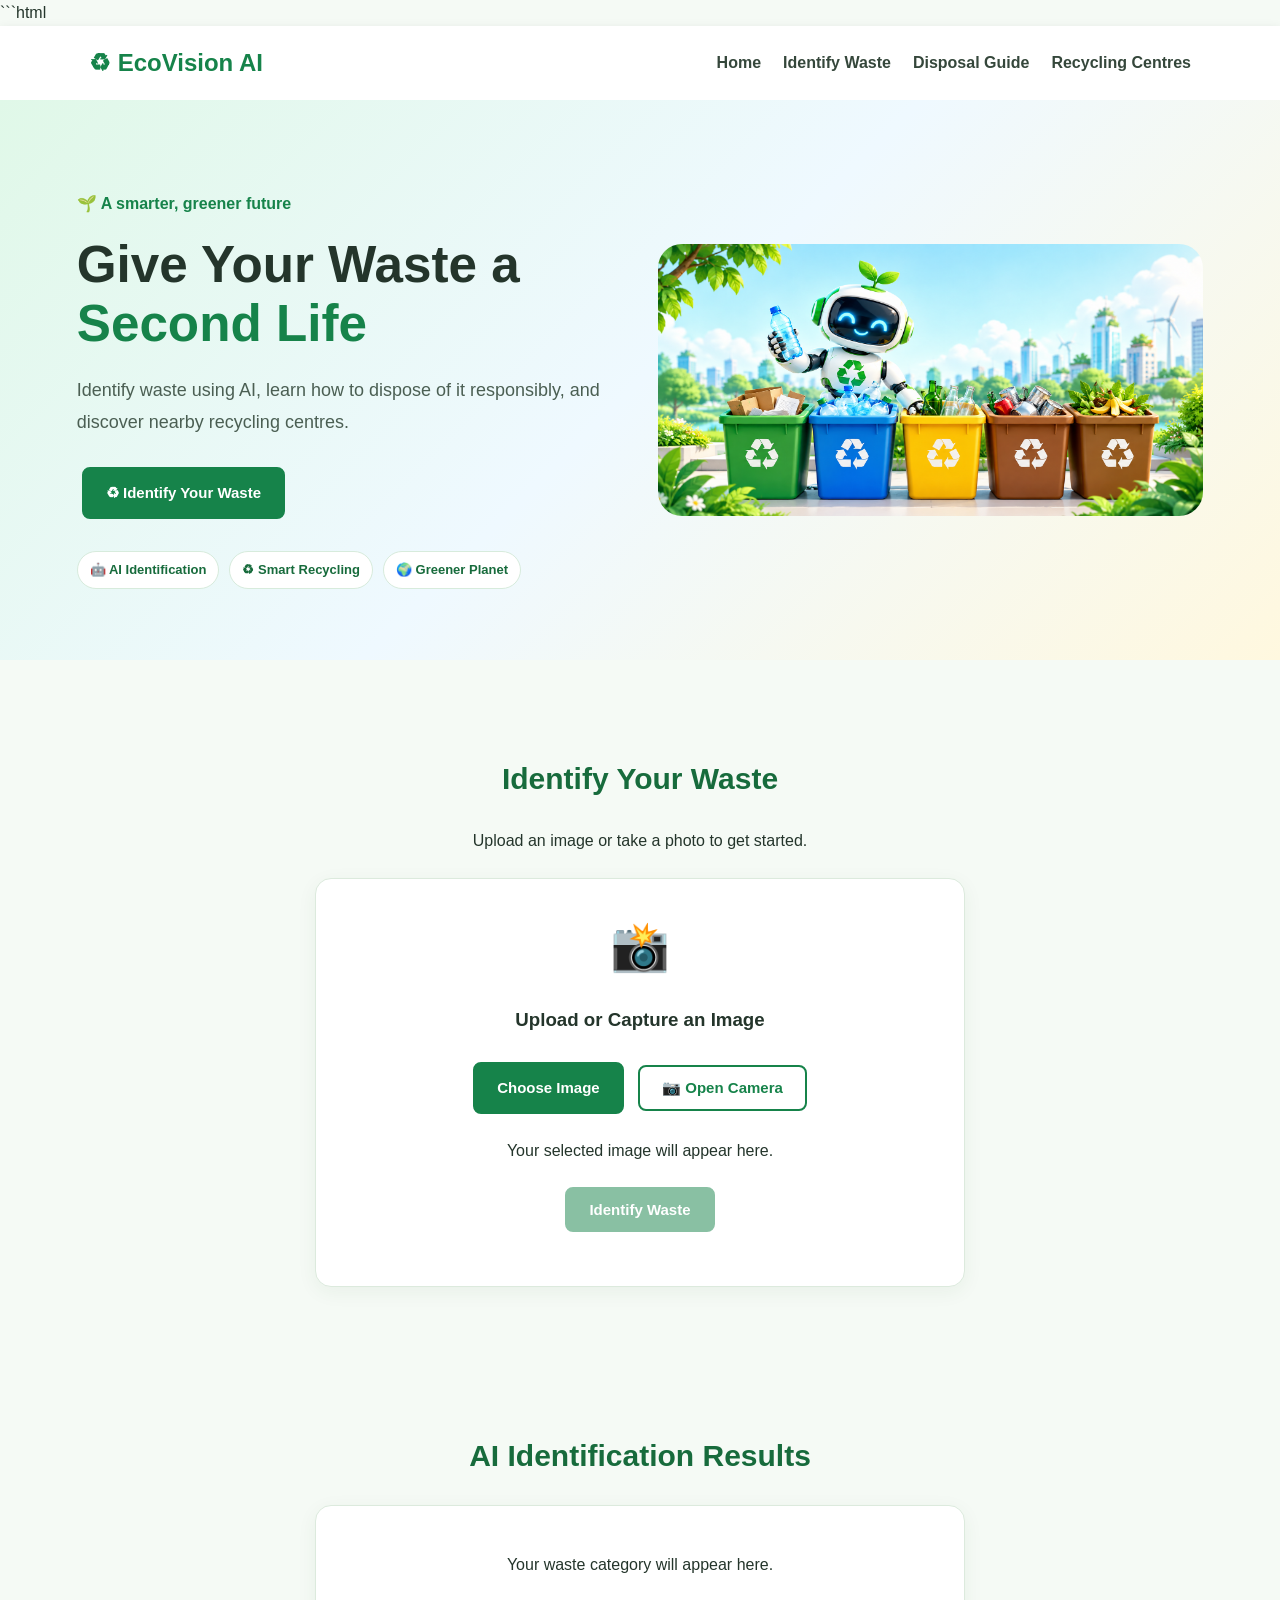
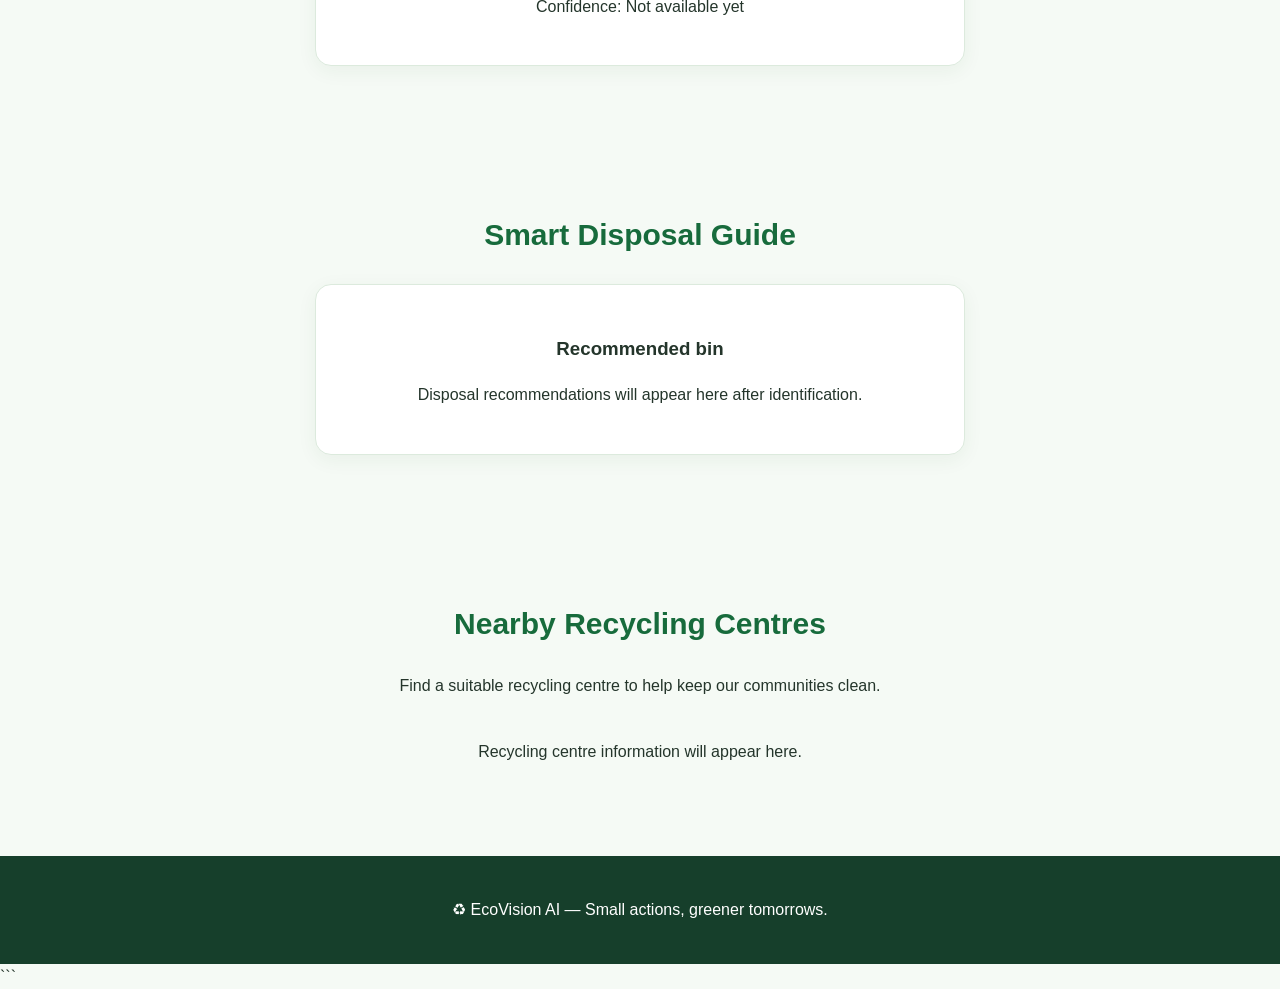
<file: index.html>
```html
<!DOCTYPE html>
<html lang="en">
<head>
    <meta charset="UTF-8">
    <meta name="viewport" content="width=device-width, initial-scale=1.0">

    <title>EcoVision AI | Smart Waste Management</title>
    <meta name="description" content="Identify waste with AI and discover smarter recycling solutions.">

    <link rel="stylesheet" href="css/style.css">
</head>
<body>

    <!-- Navigation bar -->
    <header>
        <nav class="navbar">
            <a href="#home" class="logo">♻ EcoVision AI</a>

            <ul class="nav-links">
                <li><a href="#home">Home</a></li>
                <li><a href="#identify">Identify Waste</a></li>
                <li><a href="#disposal">Disposal Guide</a></li>
                <li><a href="#centres">Recycling Centres</a></li>
            </ul>
        </nav>
    </header>

    <main>

        <!-- Homepage hero section: keep only ONE hero -->
        <section id="home" class="hero">

            <div class="hero-content">
                <p class="tagline">🌱 A smarter, greener future</p>

                <h1>Give Your Waste a <span>Second Life</span></h1>

                <p class="hero-description">
                    Identify waste using AI, learn how to dispose of it
                    responsibly, and discover nearby recycling centres.
                </p>

                <a href="#identify" class="btn">
                    ♻ Identify Your Waste
                </a>

                <div class="hero-features">
                    <span>🤖 AI Identification</span>
                    <span>♻ Smart Recycling</span>
                    <span>🌍 Greener Planet</span>
                </div>
            </div>

            <div class="hero-image">
                <img
                    src="eco-hero.png"
                    alt="AI recycling robot and colorful recycling bins"
                >
            </div>

        </section>


        <!-- Image upload and camera section -->
        <section id="identify" class="section">

            <h2>Identify Your Waste</h2>
            <p>Upload an image or take a photo to get started.</p>

            <div class="upload-box">

                <div class="upload-icon">📸</div>
                <h3>Upload or Capture an Image</h3>

                <!-- Choose an image -->
                <label for="waste-image" class="btn">
                    Choose Image
                </label>

                <input
                    type="file"
                    id="waste-image"
                    accept="image/*"
                    hidden
                >

                <!-- Camera controls -->
                <button
                    type="button"
                    id="camera-btn"
                    class="btn btn-outline"
                >
                    📷 Open Camera
                </button>

                <div id="camera-container" hidden>

                    <video
                        id="camera-video"
                        autoplay
                        playsinline
                    ></video>

                    <br>

                    <button
                        type="button"
                        id="capture-btn"
                        class="btn"
                    >
                        Capture Photo
                    </button>

                    <button
                        type="button"
                        id="close-camera-btn"
                        class="btn btn-outline"
                    >
                        Close Camera
                    </button>

                </div>

                <canvas id="camera-canvas" hidden></canvas>

                <!-- Selected image preview -->
                <div id="image-preview" aria-live="polite">
                    <p>Your selected image will appear here.</p>
                </div>

                <!-- Identify button -->
                <button
                    type="button"
                    id="identify-btn"
                    class="btn"
                    disabled
                >
                    Identify Waste
                </button>

                <p id="status-message" role="status"></p>

            </div>
        </section>


        <!-- AI identification results -->
        <section id="results" class="section">

            <h2>AI Identification Results</h2>

            <div class="result-card">
                <p id="waste-category">
                    Your waste category will appear here.
                </p>

                <p id="confidence">
                    Confidence: Not available yet
                </p>
            </div>

        </section>


        <!-- Smart disposal guide -->
        <section id="disposal" class="section">

            <h2>Smart Disposal Guide</h2>

            <div class="result-card">
                <h3 id="bin-type">Recommended bin</h3>

                <p id="disposal-instructions">
                    Disposal recommendations will appear here after identification.
                </p>
            </div>

        </section>


        <!-- Nearby recycling centres -->
        <section id="centres" class="section">

            <h2>Nearby Recycling Centres</h2>

            <p>
                Find a suitable recycling centre to help keep our
                communities clean.
            </p>

            <div id="centre-list" class="centre-grid">
                <p>Recycling centre information will appear here.</p>
            </div>

        </section>

    </main>


    <!-- Footer -->
    <footer>
        <p>♻ EcoVision AI — Small actions, greener tomorrows.</p>
    </footer>


    <!-- JavaScript -->
    <script src="js/app.js"></script>

</body>
</html>
```
</file>
<file: css/style.css>
/* General page styling */
* {
    box-sizing: border-box;
}

html {
    scroll-behavior: smooth;
}

body {
    margin: 0;
    font-family: Arial, sans-serif;
    background: #f5faf5;
    color: #24352b;
    line-height: 1.6;
}

/* Navigation */
header {
    background: #ffffff;
    box-shadow: 0 2px 10px rgba(0, 0, 0, 0.08);
}

.navbar {
    max-width: 1150px;
    margin: auto;
    padding: 18px 24px;
    display: flex;
    justify-content: space-between;
    align-items: center;
    gap: 20px;
}

.logo {
    color: #16834a;
    font-size: 24px;
    font-weight: bold;
    text-decoration: none;
}

.nav-links {
    display: flex;
    gap: 22px;
    list-style: none;
    margin: 0;
    padding: 0;
}

.nav-links a {
    color: #35473b;
    text-decoration: none;
    font-weight: 600;
}

.nav-links a:hover {
    color: #16834a;
}

/* Homepage */
.hero {
    text-align: center;
    padding: 90px 20px;
    background: linear-gradient(135deg, #e3f8e8, #f5faf5);
}

.tagline {
    color: #16834a;
    font-weight: bold;
}

.hero h1 {
    font-size: clamp(32px, 5vw, 52px);
    line-height: 1.2;
    margin: 18px 0;
}

.hero h1 span {
    color: #16834a;
}

.hero p {
    max-width: 650px;
    margin: 20px auto;
}

/* Buttons */
.btn {
    display: inline-block;
    background: #16834a;
    color: white;
    border: 2px solid #16834a;
    border-radius: 8px;
    padding: 12px 22px;
    margin: 8px 5px;
    font-size: 15px;
    font-weight: bold;
    text-decoration: none;
    cursor: pointer;
}

.btn:hover {
    background: #106638;
    border-color: #106638;
}

.btn:disabled {
    opacity: 0.5;
    cursor: not-allowed;
}

.btn-outline {
    background: white;
    color: #16834a;
}

/* Main sections */
.section {
    max-width: 1000px;
    margin: 45px auto;
    padding: 25px;
    text-align: center;
}

.section h2 {
    color: #176b3c;
    font-size: 30px;
}

/* Upload and result cards */
.upload-box,
.result-card {
    max-width: 650px;
    margin: 25px auto;
    padding: 30px;
    background: white;
    border: 1px solid #dceadd;
    border-radius: 16px;
    box-shadow: 0 5px 20px rgba(30, 80, 40, 0.06);
}

.upload-icon {
    font-size: 48px;
}

#image-preview img {
    max-width: 100%;
    max-height: 320px;
    margin: 15px auto;
    border-radius: 10px;
    object-fit: contain;
}

#status-message {
    color: #176b3c;
}

/* Recycling centres */
.centre-grid {
    display: grid;
    grid-template-columns: repeat(auto-fit, minmax(220px, 1fr));
    gap: 20px;
    margin-top: 25px;
}

/* Footer */
footer {
    text-align: center;
    padding: 25px;
    background: #163f2b;
    color: white;
    margin-top: 50px;
}

/* Mobile responsiveness */
@media (max-width: 700px) {
    .navbar {
        flex-direction: column;
    }

    .nav-links {
        flex-wrap: wrap;
        justify-content: center;
        gap: 12px;
    }

    .hero {
        padding: 55px 18px;
    }

    .section {
        margin: 25px auto;
        padding: 18px;
    }

    .upload-box,
    .result-card {
        padding: 20px;
    }
}

/* Fix homepage alignment */
.hero {
    display: flex;
    flex-direction: column;
    align-items: center;
    justify-content: center;
    text-align: center;
    min-height: 580px;
    padding: 70px 24px;
}

.hero h1 {
    max-width: 100%;
    overflow-wrap: break-word;
}

.hero > p {
    max-width: 700px;
    margin-left: auto;
    margin-right: auto;
}

.navbar {
    flex-wrap: wrap;
}

.nav-links {
    flex-wrap: wrap;
    justify-content: center;
}

@media (max-width: 700px) {
    .hero {
        min-height: auto;
        padding: 60px 18px;
    }

    .hero h1 {
        font-size: 34px;
    }
}
#camera-container {
    margin: 20px auto;
}

#camera-video {
    width: 100%;
    max-width: 500px;
    border-radius: 12px;
    background: #17251c;
}

#camera-container[hidden] {
    display: none;
}

/* Colorful homepage layout */
.hero {
    display: grid;
    grid-template-columns: 1fr 1fr;
    align-items: center;
    gap: 35px;
    min-height: 560px;
    padding: 55px 6%;
    background: linear-gradient(135deg, #e0f8e8, #eff9ff, #fff8df);
    text-align: left;
}

.hero-content {
    max-width: 600px;
}

.hero h1 {
    font-size: clamp(36px, 4vw, 54px);
    line-height: 1.15;
    margin: 20px 0;
}

.hero h1 span {
    color: #16834a;
}

.hero-description {
    font-size: 18px;
    line-height: 1.8;
    color: #4b5f53;
}

.hero-features {
    display: flex;
    flex-wrap: wrap;
    gap: 10px;
    margin-top: 24px;
}

.hero-features span {
    background: white;
    color: #176b3c;
    border: 1px solid #d7ebdc;
    border-radius: 30px;
    padding: 8px 12px;
    font-size: 13px;
    font-weight: bold;
}

.hero-image img {
    display: block;
    width: 100%;
    height: auto;
    border-radius: 24px;
}

@media (max-width: 800px) {
    .hero {
        grid-template-columns: 1fr;
        text-align: center;
        padding: 40px 20px;
    }

    .hero-content {
        margin: auto;
    }

    .hero-features {
        justify-content: center;
    }
}
</file>
